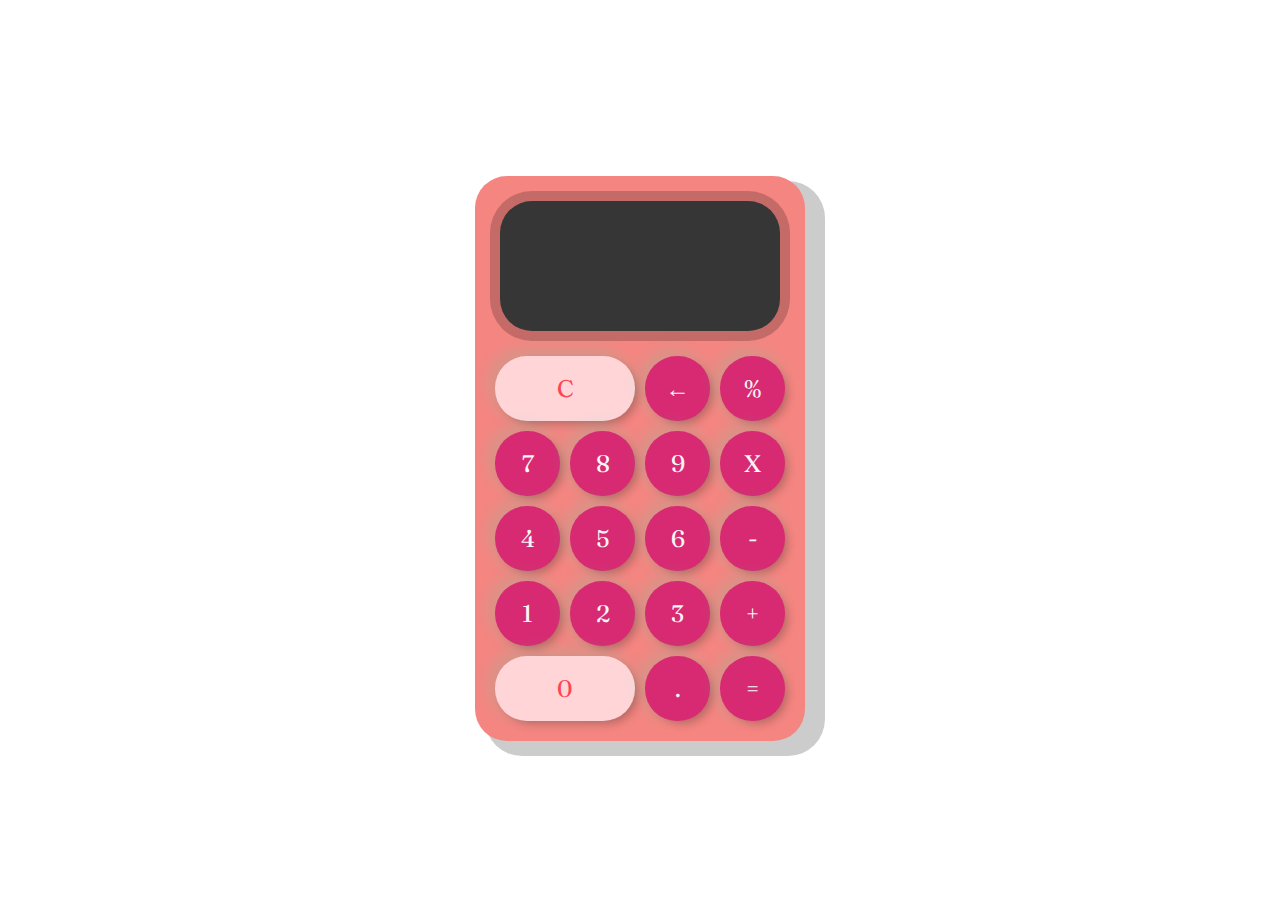
<file: Calculadora/index.html>
<!DOCTYPE html>
<html lang="en">
<head>
<meta charset="UFT-8">
<meta name="viewport" content="width=device-width, initial-scale=1.0">
<title>Calculadora</title>
<link href="https://fonts.googleapis.com/css2?family=Fraunces&display=swap" rel="stylesheet">
<link href="index.css" rel="stylesheet"/>
<script src="Display.js" type="text/javascript"></script>
<script src="index.js" type="text/javascript" defer></script>
<script src="calculadora.js" type="text/javascript"></script>

</head>
<body>
   <div class="container">
        <div  class="Calculadora">
              <div  class="Display">
                    <div  id="valor-anterior"></div>
                    <div  id="valor-actual"></div>

                </div>
               <button class="col-2" onclick="display.borrarTodo()">C</button>
               <button onclick="display.borrar()">&larr;</button>
               <button class="operador" value="dividir">%</button>
               <button class="numero">7</button>
               <button class="numero">8</button>
               <button class="numero">9</button>
               <button class="operador" value="multiplicar">X</button>
               <button class="numero">4</button>
               <button class="numero">5</button>
               <button class="numero">6</button>
               <button class="operador" value="restar">-</button>
               <button class="numero">1</button>
               <button class="numero">2</button>
               <button class="numero">3</button>
               <button class="operador" value="sumar">+</button>
               <button class="col-2 numero">0</button>
               <button class="numero">.</button>
               <button class="operador" value="igual">=</button>
        </div>
    </div>

</body>
</html>
</file>
<file: Calculadora/index.css>
*{
    font-family: 'Fraunces', serif;
    color: whitesmoke;
}

body{
background-color: url(fondo.png);
background-size: cover;
background-position: center;
}   

.container {
display: flex;
justify-content: center;
align-items: center;
height: 100vh;
}

.Calculadora{
display: grid;
grid-template-columns: repeat(4, 75px);
grid-template-rows: 160px repeat(5, 75px);
background-color: #f58581;
padding: 15px;
border-radius: 32px;
box-shadow: 15px  10px   0px  5px #00000033;
}

button {
    cursor: pointer;
    margin: 5px;
    padding: 0;
    border-radius: 32px;
    font-size: 1.5em;
    border: none;
    background-color: rgb(216, 42, 114);
    box-shadow: 5px 5px 10px -3px #00000040, -5px -5px  15px 3px #00ffc11f;
}

button:active {
    background-color: #006F54;
}

button:focus {
     outline: none;
}

.col-2 {
    background-color: #ffd5d8;
    color: #fc4552;
    grid-column: span 2;
}

.Display {
    grid-column: 1 / -1;
    padding: 16px;
    display: flex;
    margin: 10px 10px 20px;
    flex-direction: column;
    align-items: flex-end;
    background-color: #363636;
    border-radius: 32px;
    text-align: ringt;
    justify-content: space-between;
    word-break: break-all;
    box-shadow: 0px 0px  0px 10px #00000033;
}

#valor-actual {
    font-size: 1.5m;
}

#valor-anterior {
    font-size: 2em;
}
</file>
